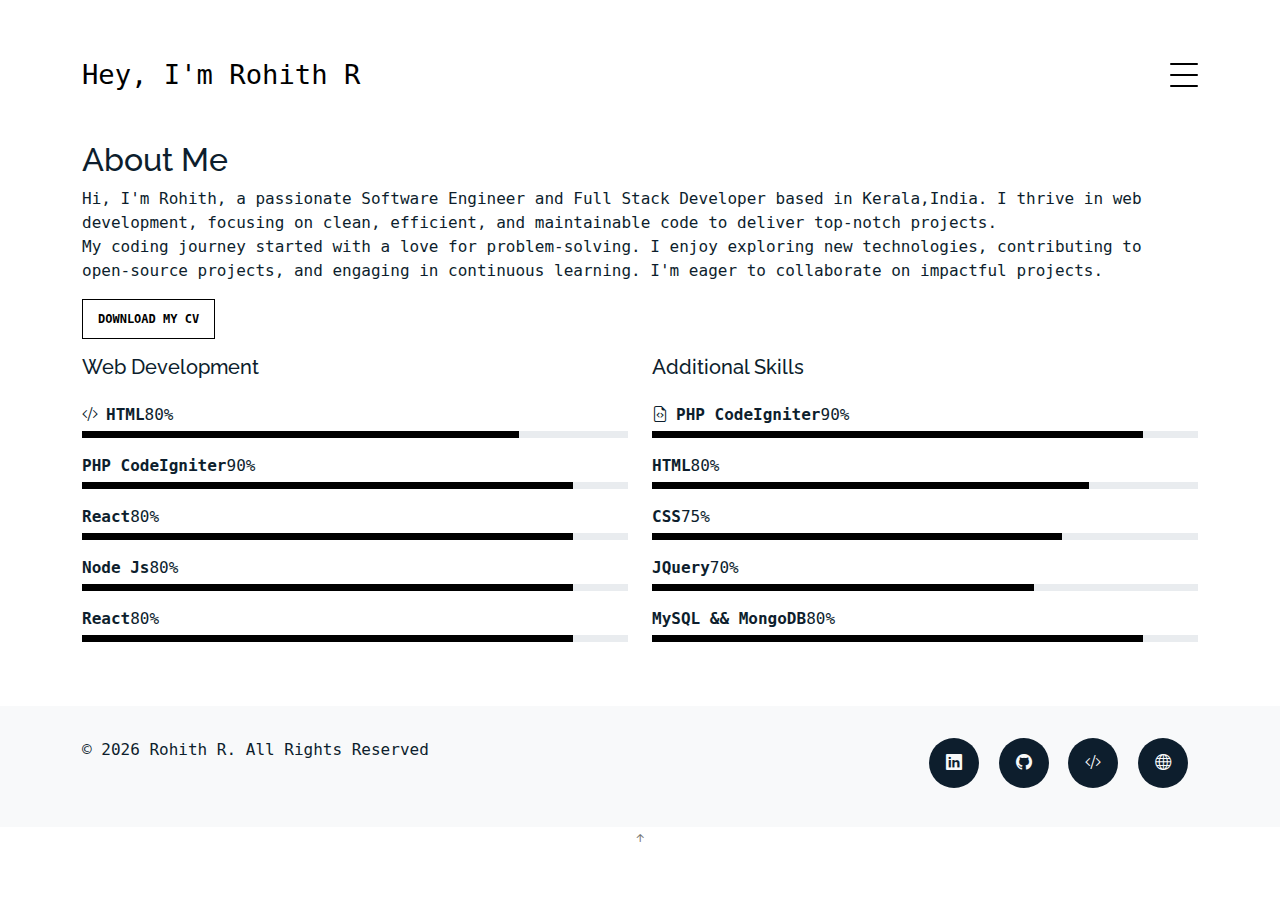
<file: about.html>
<!DOCTYPE html>
<html lang="en">
  <head>
    <meta charset="utf-8" />
    <meta content="width=device-width, initial-scale=1.0" name="viewport" />

    <title>MyPortfolio Bootstrap Template - About</title>
    <meta content="" name="description" />
    <meta content="" name="keywords" />

    <!-- Favicons -->
    <link href="assets/img/favicon.png" rel="icon" />
    <link href="assets/img/apple-touch-icon.png" rel="apple-touch-icon" />

    <!-- Google Fonts -->
    <link
      href="https://fonts.googleapis.com/css?family=https://fonts.googleapis.com/css?family=Inconsolata:400,500,600,700|Raleway:400,400i,500,500i,600,600i,700,700i"
      rel="stylesheet"
    />

    <!-- Vendor CSS Files -->
    <link href="assets/vendor/aos/aos.css" rel="stylesheet" />
    <link
      href="assets/vendor/bootstrap/css/bootstrap.min.css"
      rel="stylesheet"
    />
    <link
      href="assets/vendor/bootstrap-icons/bootstrap-icons.css"
      rel="stylesheet"
    />
    <link href="assets/vendor/swiper/swiper-bundle.min.css" rel="stylesheet" />

    <!-- Template Main CSS File -->
    <link href="assets/css/style.css" rel="stylesheet" />

    <!-- =======================================================
  * Template Name: MyPortfolio
  * Updated: Sep 18 2023 with Bootstrap v5.3.2
  * Template URL: https://bootstrapmade.com/myportfolio-bootstrap-portfolio-website-template/
  * Author: BootstrapMade.com
  * License: https://bootstrapmade.com/license/
  ======================================================== -->
  </head>

  <body>
    <!-- ======= Navbar ======= -->
    <div class="collapse navbar-collapse custom-navmenu" id="main-navbar">
      <div class="container py-2 py-md-5">
        <div class="row align-items-start">
          <div class="col-md-2">
            <ul class="custom-menu">
              <li class="active"><a href="index.html">Home</a></li>
              <li><a href="about.html">About Me</a></li>
              <li><a href="services.html">Services</a></li>
              <li><a href="works.html">Works</a></li>
              <!---<li><a href="contact.html">Contact</a></li>---->
            </ul>
          </div>
          <div class="col-md-6 d-none d-md-block mr-auto">
            <div class="tweet d-flex">
              <div>
                <p>
                  <em>
                    Hello world! 👋 I'm Rohith, a passionate developer on a
                    journey to learn and create amazing things. Currently honing
                    my skills in web development. #CodingJourney
                    #PassionateDeveloper
                    <br />
                    Connect with me on:
                    <a
                      href="https://www.linkedin.com/in/rohithrajan6xt/"
                      target="_blank"
                      >LinkedIn</a
                    >,
                    <a href="https://github.com/ROOHITH" target="_blank"
                      >GitHub</a
                    >,
                    <a href="https://leetcode.com/rohith602/" target="_blank"
                      >LeetCode</a
                    >, and
                    <a
                      href="https://www.tublian.com/profile/ROOHITH"
                      target="_blank"
                      >Tublian</a
                    >.
                  </em>
                </p>
              </div>
            </div>
          </div>
          <div class="col-md-4 d-none d-md-block">
            <h3>Hire Me</h3>
            <p>
              Software Engineer | Full Stack Developer<br />
              <a href="mailto:your_email@gmail.com">rohith602@outlook.com</a>
            </p>
            <!-- Update with your email -->
          </div>
        </div>
      </div>
    </div>

    <nav class="navbar navbar-light custom-navbar">
      <div class="container">
        <a class="navbar-brand" href="index.html">Hey, I'm Rohith R</a>
        <a
          href="#"
          class="burger"
          data-bs-toggle="collapse"
          data-bs-target="#main-navbar"
        >
          <span></span>
        </a>
      </div>
    </nav>

    <main id="main">
      <!-- ======= About Me Section ======= -->
      <section class="section pb-5">
        <div class="container">
          <div class="row mb-12 align-items-end">
            <div class="col-md-12" data-aos="fade-up">
              <h2>About Me</h2>
              <p class="mb-0">
                Hi, I'm Rohith, a passionate Software Engineer and Full Stack
                Developer based in Kerala,India. I thrive in web development,
                focusing on clean, efficient, and maintainable code to deliver
                top-notch projects.
              </p>
              <p>
                My coding journey started with a love for problem-solving. I
                enjoy exploring new technologies, contributing to open-source
                projects, and engaging in continuous learning. I'm eager to
                collaborate on impactful projects.
              </p>
              <!-- <span class="iconImage">
                <img src="./assets/img/react.png" alt="React Icon">
              </span> -->
              
              <p class="mt-1">
                <a
                  href="./assets/pdf/ROHITH_R_Resume.pdf"
                  class="readmore"
                  target="_blank"
                  >Download my CV</a
                >
              </p>
            </div>
          </div>
          <div class="row">
            <!-- First column for existing skills -->
            <div class="col-md-6" data-aos="fade-up">
              <h3 class="h3 mb-4">Web Development</h3>
              <ul class="list-unstyled">
                <!-- Existing skills with icons -->
                <li class="mb-3">
                  <div class="d-flex mb-1">
                    <span class="bi bi-code-slash me-2"></span>
                    <strong>HTML</strong>
                    <span class="ml-auto">80%</span>
                  </div>
                  <div class="progress custom-progress">
                    <div
                      class="progress-bar"
                      role="progressbar"
                      style="width: 80%"
                      aria-valuenow="80"
                      aria-valuemin="0"
                      aria-valuemax="100"
                    ></div>
                  </div>
                </li>
                <li class="mb-3">
                  <div class="d-flex mb-1">
                    <strong>PHP CodeIgniter</strong>
                    <span class="ml-auto">90%</span>
                  </div>
                  <div class="progress custom-progress">
                    <div
                      class="progress-bar"
                      role="progressbar"
                      style="width: 90%"
                      aria-valuenow="90"
                      aria-valuemin="0"
                      aria-valuemax="100"
                    ></div>
                  </div>
                </li>
                <li class="mb-3">
                  <div class="d-flex mb-1">
                    <strong>React</strong>
                    <span class="ml-auto">80%</span>
                  </div>
                  <div class="progress custom-progress">
                    <div
                      class="progress-bar"
                      role="progressbar"
                      style="width: 90%"
                      aria-valuenow="90"
                      aria-valuemin="0"
                      aria-valuemax="100"
                    ></div>
                  </div>
                </li>

                <li class="mb-3">
                  <div class="d-flex mb-1">
                    <strong>Node Js</strong>
                    <span class="ml-auto">80%</span>
                  </div>
                  <div class="progress custom-progress">
                    <div
                      class="progress-bar"
                      role="progressbar"
                      style="width: 90%"
                      aria-valuenow="90"
                      aria-valuemin="0"
                      aria-valuemax="100"
                    ></div>
                  </div>
                </li>

                <li class="mb-3">
                  <div class="d-flex mb-1">
                    <strong>React</strong>
                    <span class="ml-auto">80%</span>
                  </div>
                  <div class="progress custom-progress">
                    <div
                      class="progress-bar"
                      role="progressbar"
                      style="width: 90%"
                      aria-valuenow="90"
                      aria-valuemin="0"
                      aria-valuemax="100"
                    ></div>
                  </div>
                </li>
                <!-- Add similar code for other existing skills with icons -->
              </ul>
            </div>

            <!-- Second column for additional skills -->
            <div class="col-md-6" data-aos="fade-up">
              <h3 class="h3 mb-4">Additional Skills</h3>
              <ul class="list-unstyled">
                <!-- Additional skills with icons -->
                <li class="mb-3">
                  <div class="d-flex mb-1">
                    <span class="bi bi-file-earmark-code me-2"></span>
                    <strong>PHP CodeIgniter</strong>
                    <span class="ml-auto">90%</span>
                  </div>
                  <div class="progress custom-progress">
                    <div
                      class="progress-bar"
                      role="progressbar"
                      style="width: 90%"
                      aria-valuenow="90"
                      aria-valuemin="0"
                      aria-valuemax="100"
                    ></div>
                  </div>
                </li>

                <li class="mb-3">
                  <div class="d-flex mb-1">
                    <strong>HTML</strong>
                    <span class="ml-auto">80%</span>
                  </div>
                  <div class="progress custom-progress">
                    <div
                      class="progress-bar"
                      role="progressbar"
                      style="width: 80%"
                      aria-valuenow="80"
                      aria-valuemin="0"
                      aria-valuemax="100"
                    ></div>
                  </div>
                </li>
                <li class="mb-3">
                  <div class="d-flex mb-1">
                    <strong>CSS</strong>
                    <span class="ml-auto">75%</span>
                  </div>
                  <div class="progress custom-progress">
                    <div
                      class="progress-bar"
                      role="progressbar"
                      style="width: 75%"
                      aria-valuenow="75"
                      aria-valuemin="0"
                      aria-valuemax="100"
                    ></div>
                  </div>
                </li>
                <li class="mb-3">
                  <div class="d-flex mb-1">
                    <strong>JQuery</strong>
                    <span class="ml-auto">70%</span>
                  </div>
                  <div class="progress custom-progress">
                    <div
                      class="progress-bar"
                      role="progressbar"
                      style="width: 70%"
                      aria-valuenow="70"
                      aria-valuemin="0"
                      aria-valuemax="100"
                    ></div>
                  </div>
                </li>
                <li class="mb-3">
                  <div class="d-flex mb-1">
                    <strong>MySQL && MongoDB</strong>
                    <span class="ml-auto">80%</span>
                  </div>
                  <div class="progress custom-progress">
                    <div
                      class="progress-bar"
                      role="progressbar"
                      style="width: 90%"
                      aria-valuenow="90"
                      aria-valuemin="0"
                      aria-valuemax="100"
                    ></div>
                  </div>
                </li>
                <!-- Add similar code for other additional skills with icons -->
              </ul>
            </div>
          </div>
        </div>
      </section>
      <!-- End About Me Section -->
    </main>
    <!-- End #main -->

    <!-- ======= Footer ======= -->
    <footer class="footer" role="contentinfo">
      <div class="container">
        <div class="row">
          <div class="col-sm-6">
            <p class="mb-1" id="currentYear">
              &copy; 2024 Rohith R. All Rights Reserved
            </p>
          </div>
          <div class="col-sm-6 social text-md-end">
            <a href="https://linkedin.com/in/rohithrajan6xt/" target="_blank"
              ><span class="bi bi-linkedin"></span
            ></a>
            <a href="https://github.com/ROOHITH" target="_blank"
              ><span class="bi bi-github"></span
            ></a>
            <a href="https://leetcode.com/rohith602/" target="_blank"
              ><span class="bi bi-code-slash"></span
            ></a>
            <a href="https://www.tublian.com/profile/ROOHITH" target="_blank"
              ><span class="bi bi-globe"></span
            ></a>
          </div>
        </div>
      </div>
    </footer>
    <!-- End Footer -->

    <a
      href="#"
      class="back-to-top d-flex align-items-center justify-content-center"
      ><i class="bi bi-arrow-up-short"></i
    ></a>

    <!-- Vendor JS Files -->
    <script src="assets/vendor/aos/aos.js"></script>
    <script src="assets/vendor/bootstrap/js/bootstrap.bundle.min.js"></script>
    <script src="assets/vendor/isotope-layout/isotope.pkgd.min.js"></script>
    <script src="assets/vendor/swiper/swiper-bundle.min.js"></script>
    <script src="assets/vendor/php-email-form/validate.js"></script>

    <!-- Template Main JS File -->
    <script src="assets/js/main.js"></script>
  </body>
</html>
</file>
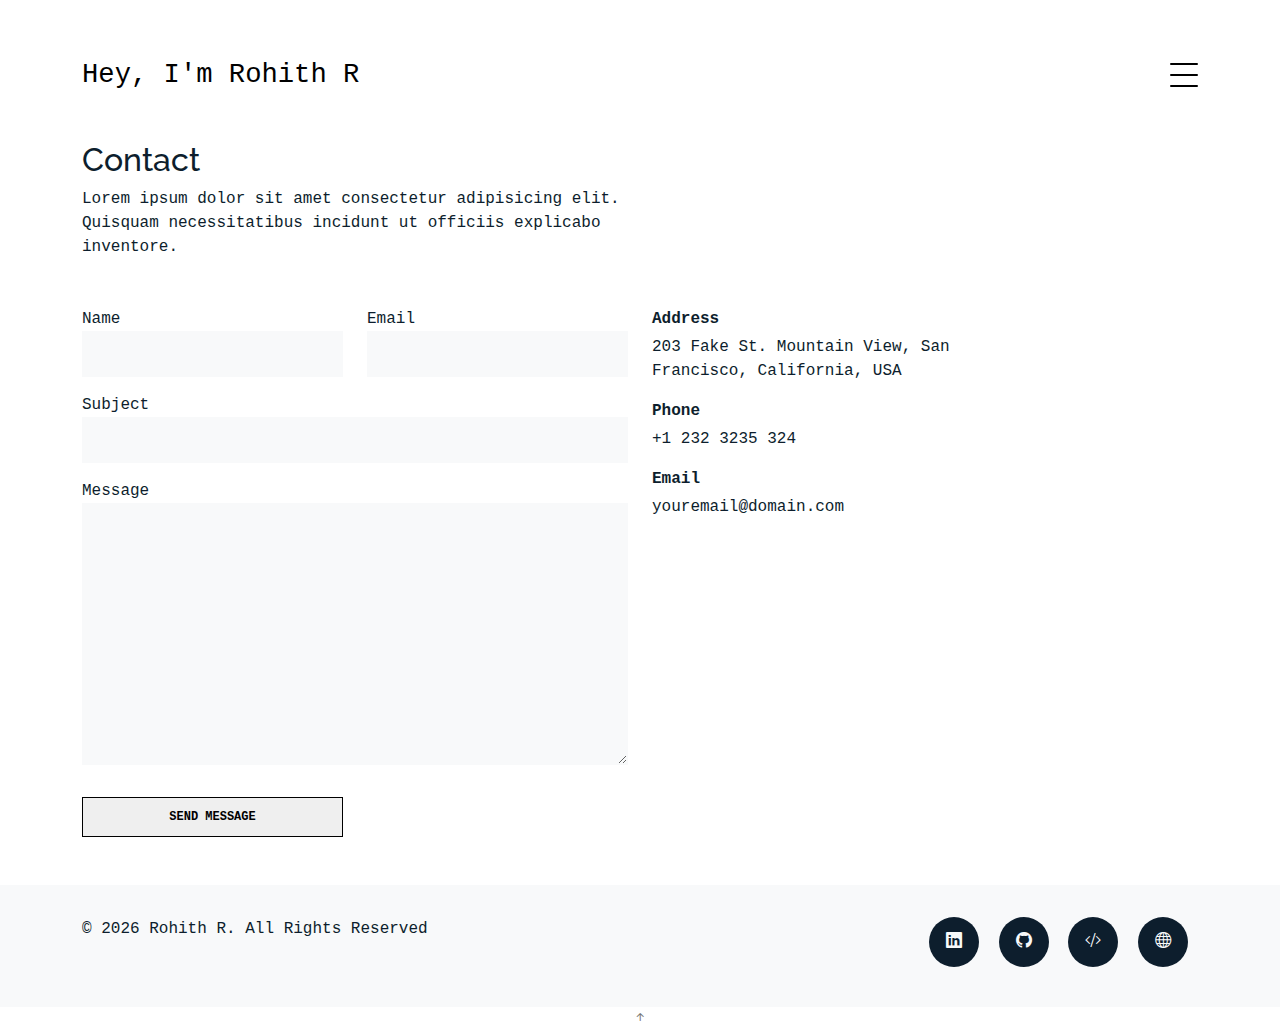
<file: contact.html>
<!DOCTYPE html>
<html lang="en">

<head>
  <meta charset="utf-8">
  <meta content="width=device-width, initial-scale=1.0" name="viewport">

  <title>MyPortfolio Bootstrap Template - Contact</title>
  <meta content="" name="description">
  <meta content="" name="keywords">

  <!-- Favicons -->
  <link href="assets/img/favicon.png" rel="icon">
  <link href="assets/img/apple-touch-icon.png" rel="apple-touch-icon">

  <!-- Google Fonts -->
  <link href="https://fonts.googleapis.com/css?family=https://fonts.googleapis.com/css?family=Inconsolata:400,500,600,700|Raleway:400,400i,500,500i,600,600i,700,700i" rel="stylesheet">

  <!-- Vendor CSS Files -->
  <link href="assets/vendor/aos/aos.css" rel="stylesheet">
  <link href="assets/vendor/bootstrap/css/bootstrap.min.css" rel="stylesheet">
  <link href="assets/vendor/bootstrap-icons/bootstrap-icons.css" rel="stylesheet">
  <link href="assets/vendor/swiper/swiper-bundle.min.css" rel="stylesheet">

  <!-- Template Main CSS File -->
  <link href="assets/css/style.css" rel="stylesheet">

  <!-- =======================================================
  * Template Name: MyPortfolio
  * Updated: Sep 18 2023 with Bootstrap v5.3.2
  * Template URL: https://bootstrapmade.com/myportfolio-bootstrap-portfolio-website-template/
  * Author: BootstrapMade.com
  * License: https://bootstrapmade.com/license/
  ======================================================== -->
</head>

<body>
 <!-- ======= Navbar ======= -->
 <div class="collapse navbar-collapse custom-navmenu" id="main-navbar">
  <div class="container py-2 py-md-5">
    <div class="row align-items-start">
      <div class="col-md-2">
        <ul class="custom-menu">
          <li class="active"><a href="index.html">Home</a></li>
          <li><a href="about.html">About Me</a></li>
          <li><a href="services.html">Services</a></li>
          <li><a href="works.html">Works</a></li>
          <!---<li><a href="contact.html">Contact</a></li>---->
        </ul>
      </div>
      <div class="col-md-6 d-none d-md-block mr-auto">
        <div class="tweet d-flex">
          <div>
            <p>
              <em>
                Hello world! 👋 I'm Rohith, a passionate developer on a
                journey to learn and create amazing things. Currently honing
                my skills in web development. #CodingJourney
                #PassionateDeveloper
                <br />
                Connect with me on:
                <a
                  href="https://www.linkedin.com/in/rohithrajan6xt/"
                  target="_blank"
                  >LinkedIn</a
                >,
                <a href="https://github.com/ROOHITH" target="_blank"
                  >GitHub</a
                >,
                <a href="https://leetcode.com/rohith602/" target="_blank"
                  >LeetCode</a
                >, and
                <a
                  href="https://www.tublian.com/profile/ROOHITH"
                  target="_blank"
                  >Tublian</a
                >.
              </em>
            </p>
          </div>
        </div>
      </div>
      <div class="col-md-4 d-none d-md-block">
        <h3>Hire Me</h3>
        <p>
          Software Engineer | Full Stack Developer<br />
          <a href="mailto:your_email@gmail.com">rohith602@outlook.com</a>
        </p>
        <!-- Update with your email -->
      </div>
    </div>
  </div>
</div>

<nav class="navbar navbar-light custom-navbar">
  <div class="container">
    <a class="navbar-brand" href="index.html">Hey, I'm Rohith R</a>
    <a
      href="#"
      class="burger"
      data-bs-toggle="collapse"
      data-bs-target="#main-navbar"
    >
      <span></span>
    </a>
  </div>
</nav>

  <main id="main">

    <section class="section pb-5">
      <div class="container">

        <div class="row mb-5 align-items-end">
          <div class="col-md-6" data-aos="fade-up">
            <h2>Contact</h2>
            <p class="mb-0">Lorem ipsum dolor sit amet consectetur adipisicing elit. Quisquam necessitatibus incidunt ut
              officiis explicabo inventore.
            </p>
          </div>

        </div>

        <div class="row">
          <div class="col-md-6 mb-5 mb-md-0" data-aos="fade-up">

            <form action="forms/contact.php" method="post" role="form" class="php-email-form">

              <div class="row gy-3">
                <div class="col-md-6 form-group">
                  <label for="name">Name</label>
                  <input type="text" name="name" class="form-control" id="name" required>
                </div>
                <div class="col-md-6 form-group">
                  <label for="name">Email</label>
                  <input type="email" class="form-control" name="email" id="email" required>
                </div>
                <div class="col-md-12 form-group">
                  <label for="name">Subject</label>
                  <input type="text" class="form-control" name="subject" id="subject" required>
                </div>
                <div class="col-md-12 form-group">
                  <label for="name">Message</label>
                  <textarea class="form-control" name="message" cols="30" rows="10" required></textarea>
                </div>

                <div class="col-md-12 my-3">
                  <div class="loading">Loading</div>
                  <div class="error-message"></div>
                  <div class="sent-message">Your message has been sent. Thank you!</div>
                </div>

                <div class="col-md-6 mt-0 form-group">
                  <input type="submit" class="readmore d-block w-100" value="Send Message">
                </div>
              </div>

            </form>

          </div>

          <div class="col-md-4 ml-auto order-2" data-aos="fade-up">
            <ul class="list-unstyled">
              <li class="mb-3">
                <strong class="d-block mb-1">Address</strong>
                <span>203 Fake St. Mountain View, San Francisco, California, USA</span>
              </li>
              <li class="mb-3">
                <strong class="d-block mb-1">Phone</strong>
                <span>+1 232 3235 324</span>
              </li>
              <li class="mb-3">
                <strong class="d-block mb-1">Email</strong>
                <span>youremail@domain.com</span>
              </li>
            </ul>
          </div>

        </div>

      </div>

    </section>

  </main><!-- End #main -->

  <!-- ======= Footer ======= -->
  
    
<footer class="footer" role="contentinfo">
  <div class="container">
    <div class="row">
      <div class="col-sm-6">
        <p class="mb-1"id="currentYear">
          &copy; 2024 Rohith R. All Rights Reserved
        </p>
      </div>
      <div class="col-sm-6 social text-md-end">
        <a href="https://linkedin.com/in/rohithrajan6xt/" target="_blank"><span class="bi bi-linkedin"></span></a>
        <a href="https://github.com/ROOHITH" target="_blank"><span class="bi bi-github"></span></a>
        <a href="https://leetcode.com/rohith602/" target="_blank"><span class="bi bi-code-slash"></span></a>
        <a href="https://www.tublian.com/profile/ROOHITH" target="_blank"><span class="bi bi-globe"></span></a>
      </div>
    </div>
  </div>
</footer>
<!-- End Footer -->

  <a href="#" class="back-to-top d-flex align-items-center justify-content-center"><i class="bi bi-arrow-up-short"></i></a>

  <!-- Vendor JS Files -->
  <script src="assets/vendor/aos/aos.js"></script>
  <script src="assets/vendor/bootstrap/js/bootstrap.bundle.min.js"></script>
  <script src="assets/vendor/isotope-layout/isotope.pkgd.min.js"></script>
  <script src="assets/vendor/swiper/swiper-bundle.min.js"></script>
  <script src="assets/vendor/php-email-form/validate.js"></script>

  <!-- Template Main JS File -->
  <script src="assets/js/main.js"></script>

</body>

</html>
</file>
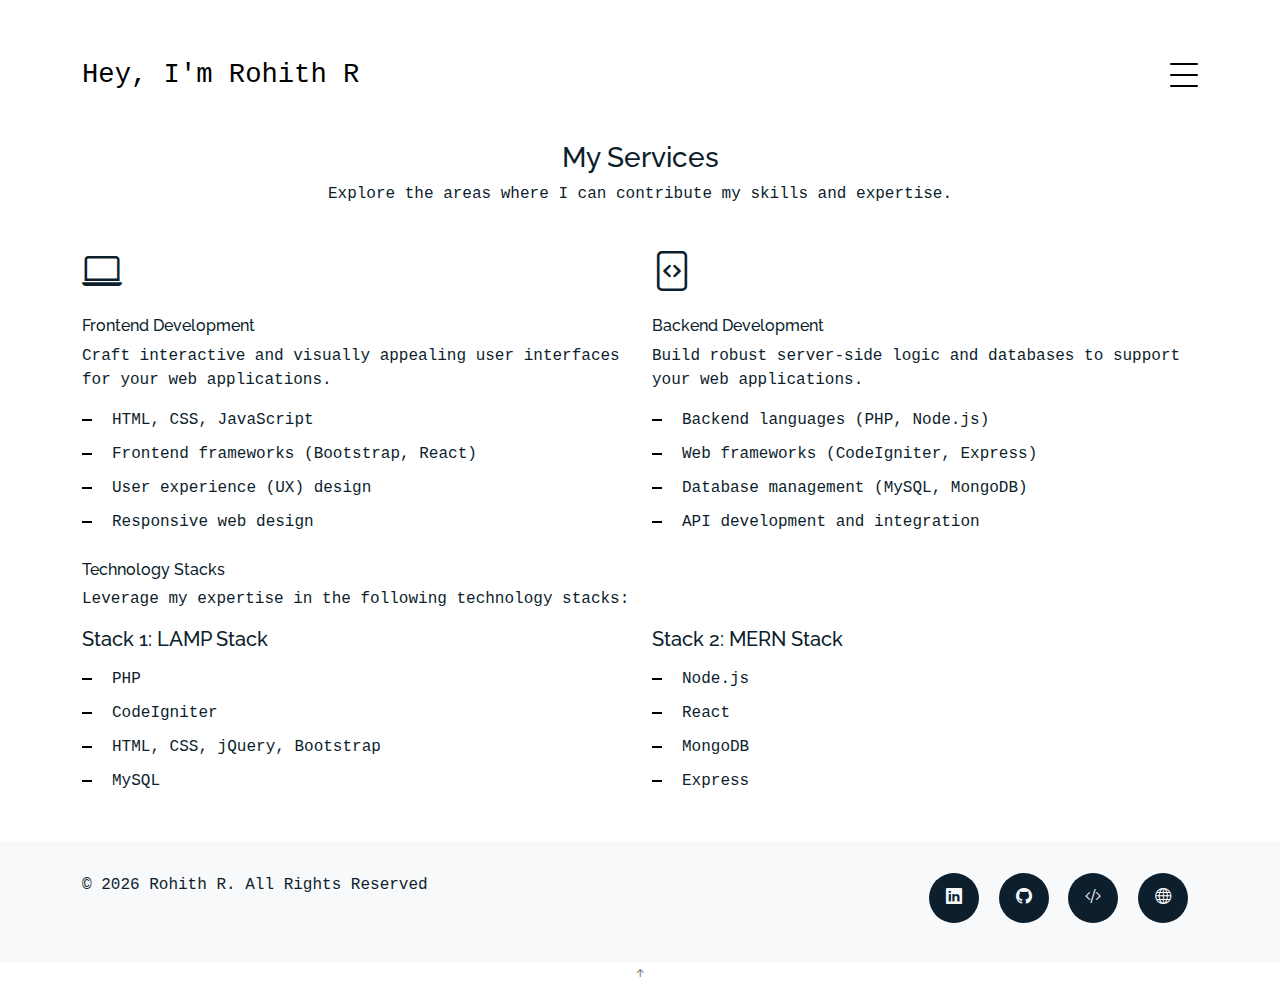
<file: services.html>
<!DOCTYPE html>
<html lang="en">
  <head>
    <meta charset="utf-8" />
    <meta content="width=device-width, initial-scale=1.0" name="viewport" />

    <title>MyPortfolio Bootstrap Template - Services</title>
    <meta content="" name="description" />
    <meta content="" name="keywords" />

    <!-- Favicons -->
    <link href="assets/img/favicon.png" rel="icon" />
    <link href="assets/img/apple-touch-icon.png" rel="apple-touch-icon" />

    <!-- Google Fonts -->
    <link
      href="https://fonts.googleapis.com/css?family=https://fonts.googleapis.com/css?family=Inconsolata:400,500,600,700|Raleway:400,400i,500,500i,600,600i,700,700i"
      rel="stylesheet"
    />

    <!-- Vendor CSS Files -->
    <link href="assets/vendor/aos/aos.css" rel="stylesheet" />
    <link
      href="assets/vendor/bootstrap/css/bootstrap.min.css"
      rel="stylesheet"
    />
    <link
      href="assets/vendor/bootstrap-icons/bootstrap-icons.css"
      rel="stylesheet"
    />
    <link href="assets/vendor/swiper/swiper-bundle.min.css" rel="stylesheet" />

    <!-- Template Main CSS File -->
    <link href="assets/css/style.css" rel="stylesheet" />

    <!-- =======================================================
  * Template Name: MyPortfolio
  * Updated: Sep 18 2023 with Bootstrap v5.3.2
  * Template URL: https://bootstrapmade.com/myportfolio-bootstrap-portfolio-website-template/
  * Author: BootstrapMade.com
  * License: https://bootstrapmade.com/license/
  ======================================================== -->
  </head>

  <body>
    <!-- ======= Navbar ======= -->
    <div class="collapse navbar-collapse custom-navmenu" id="main-navbar">
      <div class="container py-2 py-md-5">
        <div class="row align-items-start">
          <div class="col-md-2">
            <ul class="custom-menu">
              <li class="active"><a href="index.html">Home</a></li>
              <li><a href="about.html">About Me</a></li>
              <li><a href="services.html">Services</a></li>
              <li><a href="works.html">Works</a></li>
              <!---<li><a href="contact.html">Contact</a></li>---->
            </ul>
          </div>
          <div class="col-md-6 d-none d-md-block mr-auto">
            <div class="tweet d-flex">
              <div>
                <p>
                  <em>
                    Hello world! 👋 I'm Rohith, a passionate developer on a
                    journey to learn and create amazing things. Currently honing
                    my skills in web development. #CodingJourney
                    #PassionateDeveloper
                    <br />
                    Connect with me on:
                    <a
                      href="https://www.linkedin.com/in/rohithrajan6xt/"
                      target="_blank"
                      >LinkedIn</a
                    >,
                    <a href="https://github.com/ROOHITH" target="_blank"
                      >GitHub</a
                    >,
                    <a href="https://leetcode.com/rohith602/" target="_blank"
                      >LeetCode</a
                    >, and
                    <a
                      href="https://www.tublian.com/profile/ROOHITH"
                      target="_blank"
                      >Tublian</a
                    >.
                  </em>
                </p>
              </div>
            </div>
          </div>
          <div class="col-md-4 d-none d-md-block">
            <h3>Hire Me</h3>
            <p>
              Software Engineer | Full Stack Developer<br />
              <a href="mailto:your_email@gmail.com">rohith602@outlook.com</a>
            </p>
            <!-- Update with your email -->
          </div>
        </div>
      </div>
    </div>

    <nav class="navbar navbar-light custom-navbar">
      <div class="container">
        <a class="navbar-brand" href="index.html">Hey, I'm Rohith R</a>
        <a
          href="#"
          class="burger"
          data-bs-toggle="collapse"
          data-bs-target="#main-navbar"
        >
          <span></span>
        </a>
      </div>
    </nav>

    <main id="main">
      <!-- ======= Services Section ======= -->
<section class="section services">
  <div class="container">
    <div class="row justify-content-center text-center mb-4">
      <div class="col-12">
        <h3 class="h3 heading">My Services</h3>
        <p>
          Explore the areas where I can contribute my skills and expertise.
        </p>
      </div>
    </div>

    <div class="row">
      <div class="col-12 col-sm-6">
        <i class="bi bi-laptop"></i>
        <h4 class="h4 mb-2">Frontend Development</h4>
        <p>
          Craft interactive and visually appealing user interfaces for your web applications.
        </p>
        <ul class="list-unstyled list-line">
          <li>HTML, CSS, JavaScript</li>
          <li>Frontend frameworks (Bootstrap, React)</li>
          <li>User experience (UX) design</li>
          <li>Responsive web design</li>
        </ul>
      </div>

      <div class="col-12 col-sm-6">
        <i class="bi bi-file-code"></i>
        <h4 class="h4 mb-2">Backend Development</h4>
        <p>
          Build robust server-side logic and databases to support your web applications.
        </p>
        <ul class="list-unstyled list-line">
          <li>Backend languages (PHP, Node.js)</li>
          <li>Web frameworks (CodeIgniter, Express)</li>
          <li>Database management (MySQL, MongoDB)</li>
          <li>API development and integration</li>
        </ul>
      </div>
    </div>

    <div class="row">
      <div class="col-12">
        <h4 class="h4 mb-2 ">Technology Stacks</h4>
        <p>Leverage my expertise in the following technology stacks:</p>
      </div>
    </div>

    <div class="row">
      <div class="col-12 col-md-6">
        <h5 class="mb-3">Stack 1: LAMP Stack</h5>
        <ul class="list-unstyled list-line">
          <li>PHP</li>
          <li>CodeIgniter</li>
          <li>HTML, CSS, jQuery, Bootstrap</li>
          <li>MySQL</li>
        </ul>
      </div>
      <div class="col-12 col-md-6">
        <h5 class="mb-3">Stack 2: MERN Stack</h5>
        <ul class="list-unstyled list-line">
          <li>Node.js</li>
          <li>React</li>
          <li>MongoDB</li>
          <li>Express</li>
        </ul>
      </div>
    </div>
  </div>
</section>
<!-- End Services Section -->


     
    </main>
    <!-- End #main -->

    <!-- ======= Footer ======= -->
    <footer class="footer" role="contentinfo">
      <div class="container">
        <div class="row">
          <div class="col-sm-6">
            <p class="mb-1" id="currentYear">
              &copy; 2024 Rohith R. All Rights Reserved
            </p>
          </div>
          <div class="col-sm-6 social text-md-end">
            <a href="https://linkedin.com/in/rohithrajan6xt/" target="_blank"
              ><span class="bi bi-linkedin"></span
            ></a>
            <a href="https://github.com/ROOHITH" target="_blank"
              ><span class="bi bi-github"></span
            ></a>
            <a href="https://leetcode.com/rohith602/" target="_blank"
              ><span class="bi bi-code-slash"></span
            ></a>
            <a href="https://www.tublian.com/profile/ROOHITH" target="_blank"
              ><span class="bi bi-globe"></span
            ></a>
          </div>
        </div>
      </div>
    </footer>
    <!-- End Footer -->

    <a
      href="#"
      class="back-to-top d-flex align-items-center justify-content-center"
      ><i class="bi bi-arrow-up-short"></i
    ></a>

    <!-- Vendor JS Files -->
    <script src="assets/vendor/aos/aos.js"></script>
    <script src="assets/vendor/bootstrap/js/bootstrap.bundle.min.js"></script>
    <script src="assets/vendor/isotope-layout/isotope.pkgd.min.js"></script>
    <script src="assets/vendor/swiper/swiper-bundle.min.js"></script>
    <script src="assets/vendor/php-email-form/validate.js"></script>

    <!-- Template Main JS File -->
    <script src="assets/js/main.js"></script>
  </body>
</html>
</file>
<file: assets/css/style.css>
/**
* Template Name: MyPortfolio
* Updated: Sep 18 2023 with Bootstrap v5.3.2
* Template URL: https://bootstrapmade.com/myportfolio-bootstrap-portfolio-website-template/
* Author: BootstrapMade.com
* License: https://bootstrapmade.com/license/
*/

/*--------------------------------------------------------------
# General
--------------------------------------------------------------*/
body {
  font-family: "Inconsolata", monospace;
  color: #0d1e2d;
}

a {
  color: #777;
  text-decoration: none;
}

a:hover {
  color: #000;
}

h1,
h2,
h3,
h4,
h5,
h6,
.font-heading {
  font-family: "Raleway", sans-serif;
}

.section {
  padding: 2rem 0;
}

.filters a {
  text-decoration: none;
  color: #000;
  display: inline-block;
  padding-left: 10px;
  padding-right: 10px;
  position: relative;
}

.filters a:hover,
.filters a:focus,
.filters a:active {
  text-decoration: none;
}

.filters a:hover:before {
  content: "";
  position: absolute;
  left: 10px;
  right: 10px;
  bottom: 0;
  height: 1px;
  background-color: #000;
}

.filters a.active {
  color: #000;
}

.filters a.active:before {
  content: "";
  position: absolute;
  left: 10px;
  right: 10px;
  bottom: 0;
  height: 1px;
  background-color: #000;
}

.item {
  border: none;
  margin-bottom: 30px;
}

.item .item-wrap {
  display: block;
  position: relative;

  min-height: 200px;
  overflow: hidden;
}

.item .item-wrap:after {
  z-index: 2;
  position: absolute;
  content: "";
  top: 0;
  left: 0;
  right: 0;
  bottom: 0;
  background: rgba(0, 0, 0, 0.4);
  visibility: hidden;
  opacity: 0;
  transition: 0.3s all ease-in-out;
}

.item .item-wrap img {
  transition: 0.3s transform ease;
  transform: scale(1.8);
}

.item .item-wrap > .work-info {
  position: absolute;
  top: 50%;
  width: 100%;
  text-align: center;
  z-index: 3;
  transform: translateY(-50%);
  color: #fff;
  opacity: 0;
  visibility: hidden;
  margin-top: 20px;
  transition: 0.3s all ease;
}

.item .item-wrap > .work-info h3 {
  font-size: 20px;
  margin-bottom: 0;
}

.item .item-wrap > .work-info span {
  font-size: 14px;
  text-transform: uppercase;
  letter-spacing: 0.2rem;
}

.item .item-wrap:hover {
  text-decoration: none;
}

.item .item-wrap:hover img {
  transform: scale(1.05);
}

.item .item-wrap:hover:after {
  opacity: 1;
  visibility: visible;
}

.item .item-wrap:hover .work-info {
  margin-top: 0px;
  opacity: 1;
  visibility: visible;
}

.testimonial-wrap {
  padding: 50px 50px 80px 50px;
  background: #eceff2;
}

.testimonial-wrap .testimonial {
  text-align: center;
  max-width: 500px;
  margin: 0 auto;
}

.testimonial-wrap .testimonial img {
  border-radius: 50%;
  width: 120px;
  margin: 0 auto 30px auto;
}

.testimonial-wrap .testimonial blockquote p {
  font-size: 20px;
}

.h3 {
  font-size: 20px;
}

.h4 {
  font-size: 16px;
}

.heading {
  font-size: 28px;
}

.readmore {
  display: inline-block;
  border: 1px solid #000;
  padding: 10px 15px;
  font-size: 12px;
  text-transform: uppercase;
  color: #000;
  transition: 0.2s all ease;
  font-weight: 700;
}

.readmore:active,
.readmore:focus,
.readmore:hover {
  outline: none;
}

.readmore:hover {
  color: #fff;
  text-decoration: none;
  background: #000;
}

.testimonials-slider .swiper-pagination {
  margin-top: -60px;
  position: relative;
}

.testimonials-slider .swiper-pagination .swiper-pagination-bullet {
  width: 12px;
  height: 12px;
  background-color: rgba(13, 30, 45, 0.3);
  opacity: 1;
}

.testimonials-slider .swiper-pagination .swiper-pagination-bullet-active {
  background-color: rgba(13, 30, 45, 0.6);
}

.sticky-content {
  position: sticky;
  position: -webkit-sticky;
  top: 0;
  /* required */
}

.list-line li {
  margin-bottom: 10px;
  position: relative;
  padding-left: 30px;
}

.list-line li:before {
  content: "";
  position: absolute;
  left: 0;
  top: 0.7rem;
  width: 10px;
  height: 2px;
  background: #000;
}

.form-control {
  border-radius: 0;
  background: #f8f9fa;
  border: 1px solid transparent;
  padding-top: 10px !important;
  padding-bottom: 10px !important;
}

.form-control:active,
.form-control:focus {
  background: #eff1f4;
  outline: none;
  box-shadow: none;
  border: 1px solid transparent;
}

.custom-progress {
  height: 7px;
  border-radius: 0;
}

.custom-progress .progress-bar {
  background: #000;
}

/* Services */
.services i {
  font-size: 40px;
}

.services h4 {
  padding-top: 10px;
}

/* Contact Form */
.php-email-form .error-message {
  display: none;
  color: #fff;
  background: #ed3c0d;
  text-align: left;
  padding: 15px;
  font-weight: 600;
}

.php-email-form .error-message br + br {
  margin-top: 25px;
}

.php-email-form .sent-message {
  display: none;
  color: #fff;
  background: #18d26e;
  text-align: center;
  padding: 15px;
  font-weight: 600;
}

.php-email-form .loading {
  display: none;
  background: #fff;
  text-align: center;
  padding: 15px;
}

.php-email-form .loading:before {
  content: "";
  display: inline-block;
  border-radius: 50%;
  width: 24px;
  height: 24px;
  margin: 0 10px -6px 0;
  border: 3px solid #18d26e;
  border-top-color: #eee;
  animation: animate-loading 1s linear infinite;
}

@keyframes animate-loading {
  0% {
    transform: rotate(0deg);
  }

  100% {
    transform: rotate(360deg);
  }
}

/*--------------------------------------------------------------
# Header
--------------------------------------------------------------*/
/* Custom Navmenu */
.custom-navmenu {
  background: #0d1e2d;
}

.custom-navmenu .custom-menu,
.custom-navmenu .custom-menu li {
  padding: 0;
  margin: 0;
  list-style: none;
}

.custom-navmenu .custom-menu li {
  margin-bottom: 0;
  font-size: 20px;
}

.custom-navmenu .custom-menu li a {
  color: #fff;
  padding: 10px 0 !important;
}

.custom-navmenu .custom-menu li a:hover {
  text-decoration: none;
}

.custom-navmenu .custom-menu li.active a {
  text-decoration: underline;
}

.custom-navmenu h3 {
  font-size: 20px;
  color: #fff;
}

.custom-navmenu p {
  color: rgba(255, 255, 255, 0.6);
}

.custom-navmenu a {
  color: rgba(255, 255, 255, 0.7);
}

.custom-navmenu a:hover {
  color: #fff;
}

/* Custom Navbar */
.custom-navbar {
  padding-top: 50px;
  width: 100%;
}

@media (max-width: 780px) {
  .custom-navbar > .container {
    padding-right: 0;
    padding-left: 0;
  }
}

.custom-navbar .navbar-brand {
  font-size: 1.7rem;
}

/* Burger */
.burger {
  width: 28px;
  height: 32px;
  cursor: pointer;
  position: relative;
}

.burger:before,
.burger span,
.burger:after {
  width: 100%;
  height: 2px;
  display: block;
  background: #000;
  border-radius: 2px;
  position: absolute;
  opacity: 1;
}

.burger:before,
.burger:after {
  transition: top 0.35s cubic-bezier(0.23, 1, 0.32, 1),
    transform 0.35s cubic-bezier(0.23, 1, 0.32, 1),
    opacity 0.35s cubic-bezier(0.23, 1, 0.32, 1),
    background-color 1.15s cubic-bezier(0.86, 0, 0.07, 1);
  -webkit-transition: top 0.35s cubic-bezier(0.23, 1, 0.32, 1),
    -webkit-transform 0.35s cubic-bezier(0.23, 1, 0.32, 1),
    opacity 0.35s cubic-bezier(0.23, 1, 0.32, 1),
    background-color 1.15s cubic-bezier(0.86, 0, 0.07, 1);
  content: "";
}

.burger:before {
  top: 4px;
}

.burger span {
  top: 15px;
}

.burger:after {
  top: 26px;
}

/* Hover */
.burger:hover:before {
  top: 7px;
}

.burger:hover:after {
  top: 23px;
}

/* Click */
.burger.active span {
  opacity: 0;
}

.burger.active:before,
.burger.active:after {
  top: 40%;
}

.burger.active:before {
  transform: rotate(45deg);
}

.burger.active:after {
  transform: rotate(-45deg);
}

.burger:focus {
  outline: none;
}
/*--------------------------------------------------------------
# Footer
--------------------------------------------------------------*/
.footer {
  padding: 2rem 0;
  background-color: #f8f9fa; /* Add a background color */
  color: #0d1e2d; /* Set text color */
}

.footer a {
  color: #000;
}

.social a {
  display: inline-block;
  width: 50px;
  height: 50px;
  border-radius: 50%;
  background: #0d1e2d; /* Set background color for social icons */
  position: relative;
  text-align: center;
  color: #f8f9fa; /* Set text color for social icons */
  margin-right: 10px; /* Add spacing between social icons */
}

.social a span {
  display: inline-block;
  left: 50%;
  position: absolute;
  top: 50%;
  transform: translate(-50%, -50%);
}


/*single work*/
.bordered-list { padding: 10px; border-radius: 8px; }
.bordered-list ul { list-style-type: none; padding: 0; margin: 0; }
.bordered-list li { display: inline-block; border: 1px solid #e0e0e0; padding: 8px; margin-right: 5px; margin-bottom: 5px; border-radius: 5px; }

.iconImage img{
  display: inline-block;
  width: 35px;
  height: 35px;
  border-radius: 50%;
 
  position: relative;
  text-align: center;
 
  margin-right: 10px;
}

.single-work-img-contaner{
  
}
</file>
